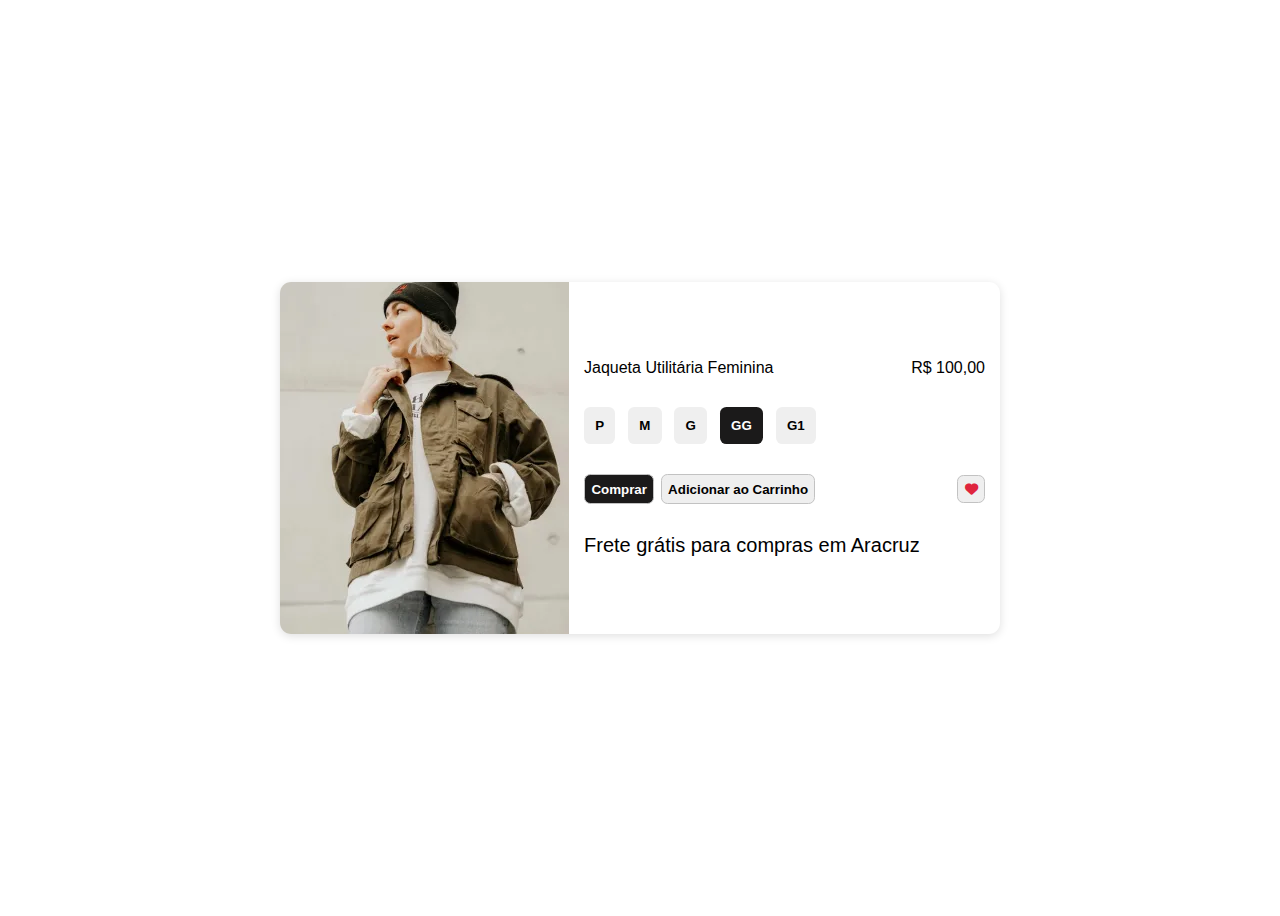
<file: HTML-CSS/GA-LAYOUT-CARD/index.html>
<!DOCTYPE html>
<html lang="pt-br">
<head>
    <meta charset="UTF-8">
    <meta name="viewport" content="width=device-width, initial-scale=1.0">
    <title>Document</title>
    <link rel="stylesheet" href="style.css">
    <link rel="stylesheet" href="https://cdnjs.cloudflare.com/ajax/libs/font-awesome/6.0.0-beta3/css/all.min.css">
</head>
<body>
    <div class="cartao-produto">
        <div class="imagem">
            <img src="imagem.webp" alt="imagem ilustrativa">
        </div>

        <div class="especificacoes">
            <div class="linha1">
                <div class="nome">Jaqueta Utilitária Feminina</div>
                <div class="preco">R$ 100,00</div>
            </div>

            <div class="linha2">
                <button>P</button>
                <button>M</button>
                <button>G</button>
                    <div class="destaque">
                <button>GG</button>
                    </div>
                <button>G1</button>
            </div>

            <div class="linha3">
                <div class="adicionar-comprar">
                        <div class="destaque">
                    <div class="comprar">
                        <button>Comprar</button>
                    </div>
                        </div>
                    <div class="adicionar">
                        <button>Adicionar ao Carrinho</button>
                    </div>
                </div>
                <div class="favoritar">
                    <button><i class="fa-solid fa-heart"></i></button>
                </div>
            </div>
            <div class="linha4">
                Frete grátis para compras em Aracruz
            </div>
            </div>
            
        </div>

    </div>
</body>
</html>
</file>
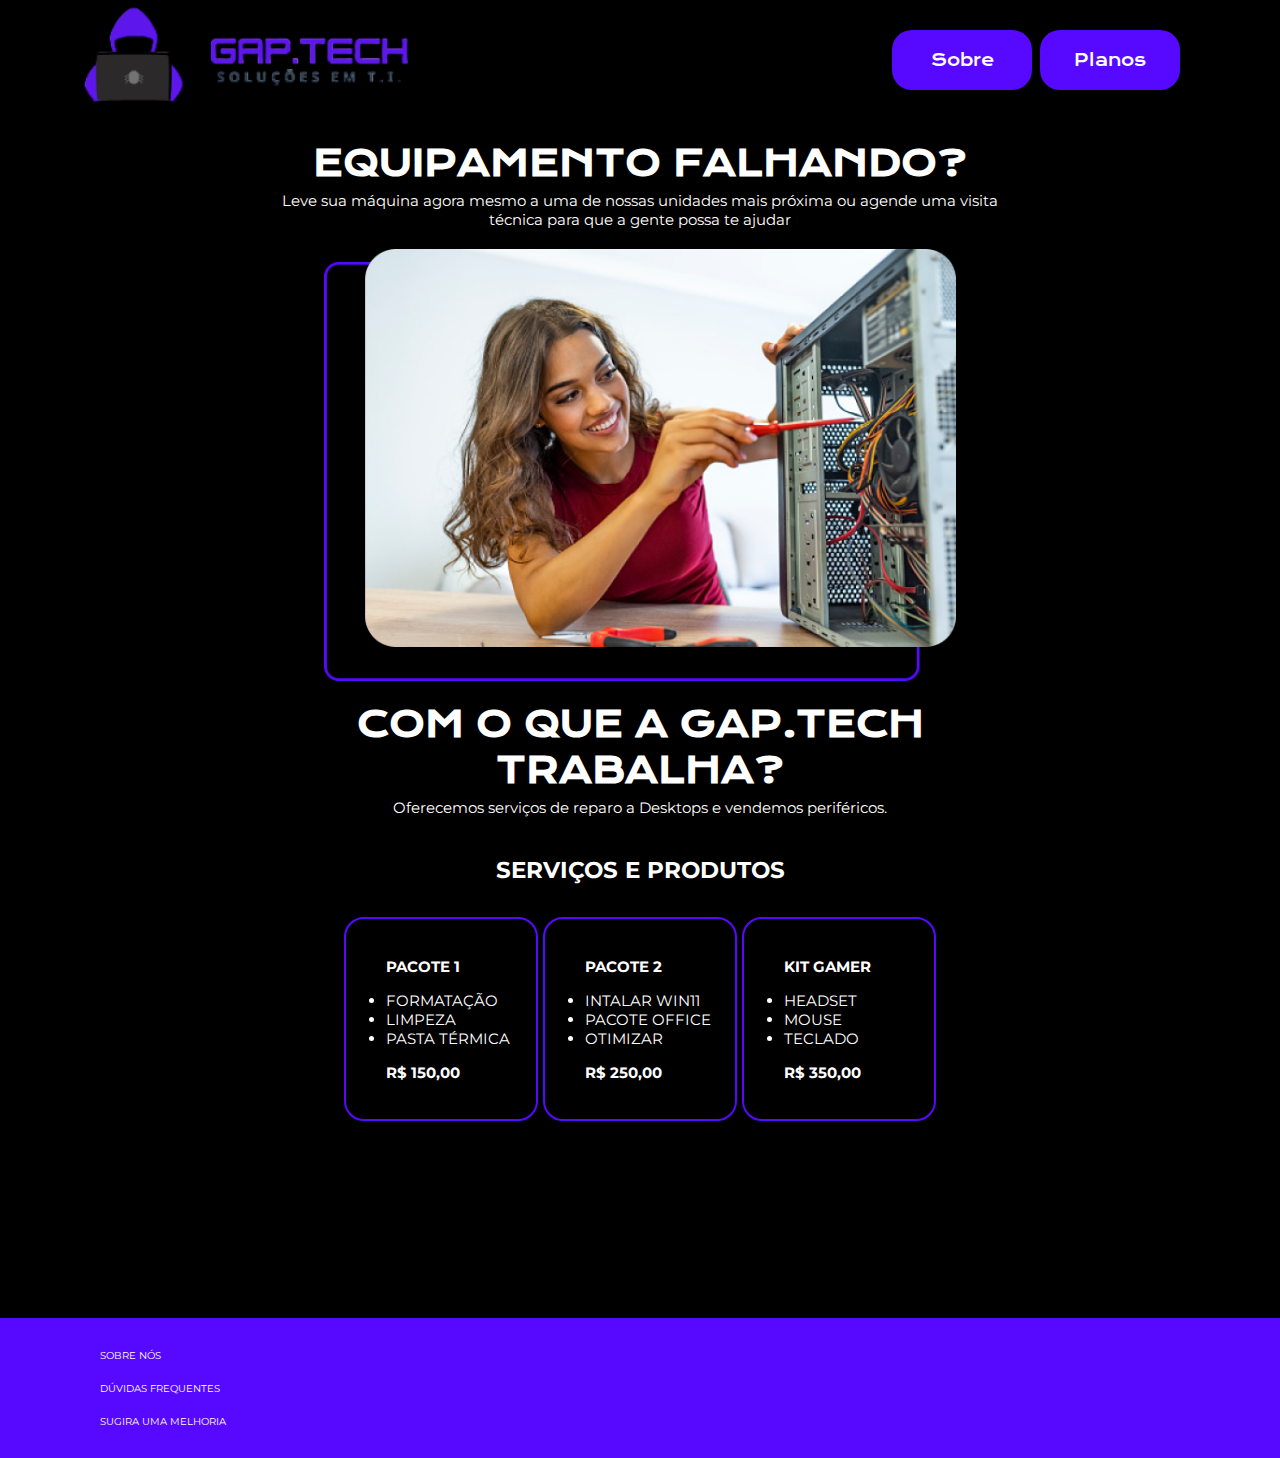
<file: HTML-CSS/Landing-Page/index.html>
<!DOCTYPE html>
<html lang="pt-br">
<head>
    <meta charset="UTF-8">
    <meta name="viewport" content="width=device-width, initial-scale=1.0">
    <title>Página Principal</title>

    <link rel="stylesheet" href="style.css">
    
</head>
<body>
    <header>           
            <nav>
                <img class="logo" src="imagens/logo.png" alt="IMAGEM LOGO GAP.TECH">

                <ul class="nav_list">
                    <li class="estilo_botao" href="">Sobre</li>
                    <li class="estilo_botao" href="">Planos</li>
                </ul>
                
            </nav>
    </header>

    <main class="conteudo_main">
        <section class="conteudo_principal">
            <h1 class="titulo">EQUIPAMENTO FALHANDO?</h1>
            <p class="subtitulo">Leve sua máquina agora mesmo a uma de nossas unidades mais próxima ou agende uma visita técnica para que a gente possa te ajudar</p>
            <img src="imagens/img_main.png" alt="" class="imagem_main">
            <h1 class="titulo">COM O QUE A GAP.TECH TRABALHA?</h1>
            <p class="subtitulo">Oferecemos serviços de reparo a Desktops e vendemos periféricos. </p>

            <h2 class="titulo_servicos">SERVIÇOS E PRODUTOS</h2>
                <div class="tabelas">
                    <ul class="tabela1">
                        <p class="estilo_titulo_servicos">PACOTE 1</p>
                        <li>FORMATAÇÃO</li>
                        <li>LIMPEZA</li>
                        <li>PASTA TÉRMICA</li>
                        <p class="valor1">R$ 150,00</p>
                    </ul>
                    
                    <ul class="tabela2">
                        <p class="estilo_titulo_servicos">PACOTE 2</p>
                        <li>INTALAR WIN11</li>
                        <li>PACOTE OFFICE</li>
                        <li>OTIMIZAR</li>
                        <p class="valor2">R$ 250,00</p>
                        
                    </ul>
                    
                    <ul class="tabela3">
                        <p class="estilo_titulo_servicos">KIT GAMER</p>
                        <li>HEADSET</li>
                        <li>MOUSE</li>
                        <li>TECLADO</li>
                        <p class="valor3">R$ 350,00</p>
                    </ul>
                </div>
        </section>
    </main>

    <footer class="rodape">
        <a class="rodape_link" href="index.html">SOBRE NÓS</a>
        <a class="rodape_link" href="index.html">DÚVIDAS FREQUENTES</a>
        <a class="rodape_link" href="inbdex.html">SUGIRA UMA MELHORIA</a>
    </footer>
</body>
</html>
</file>
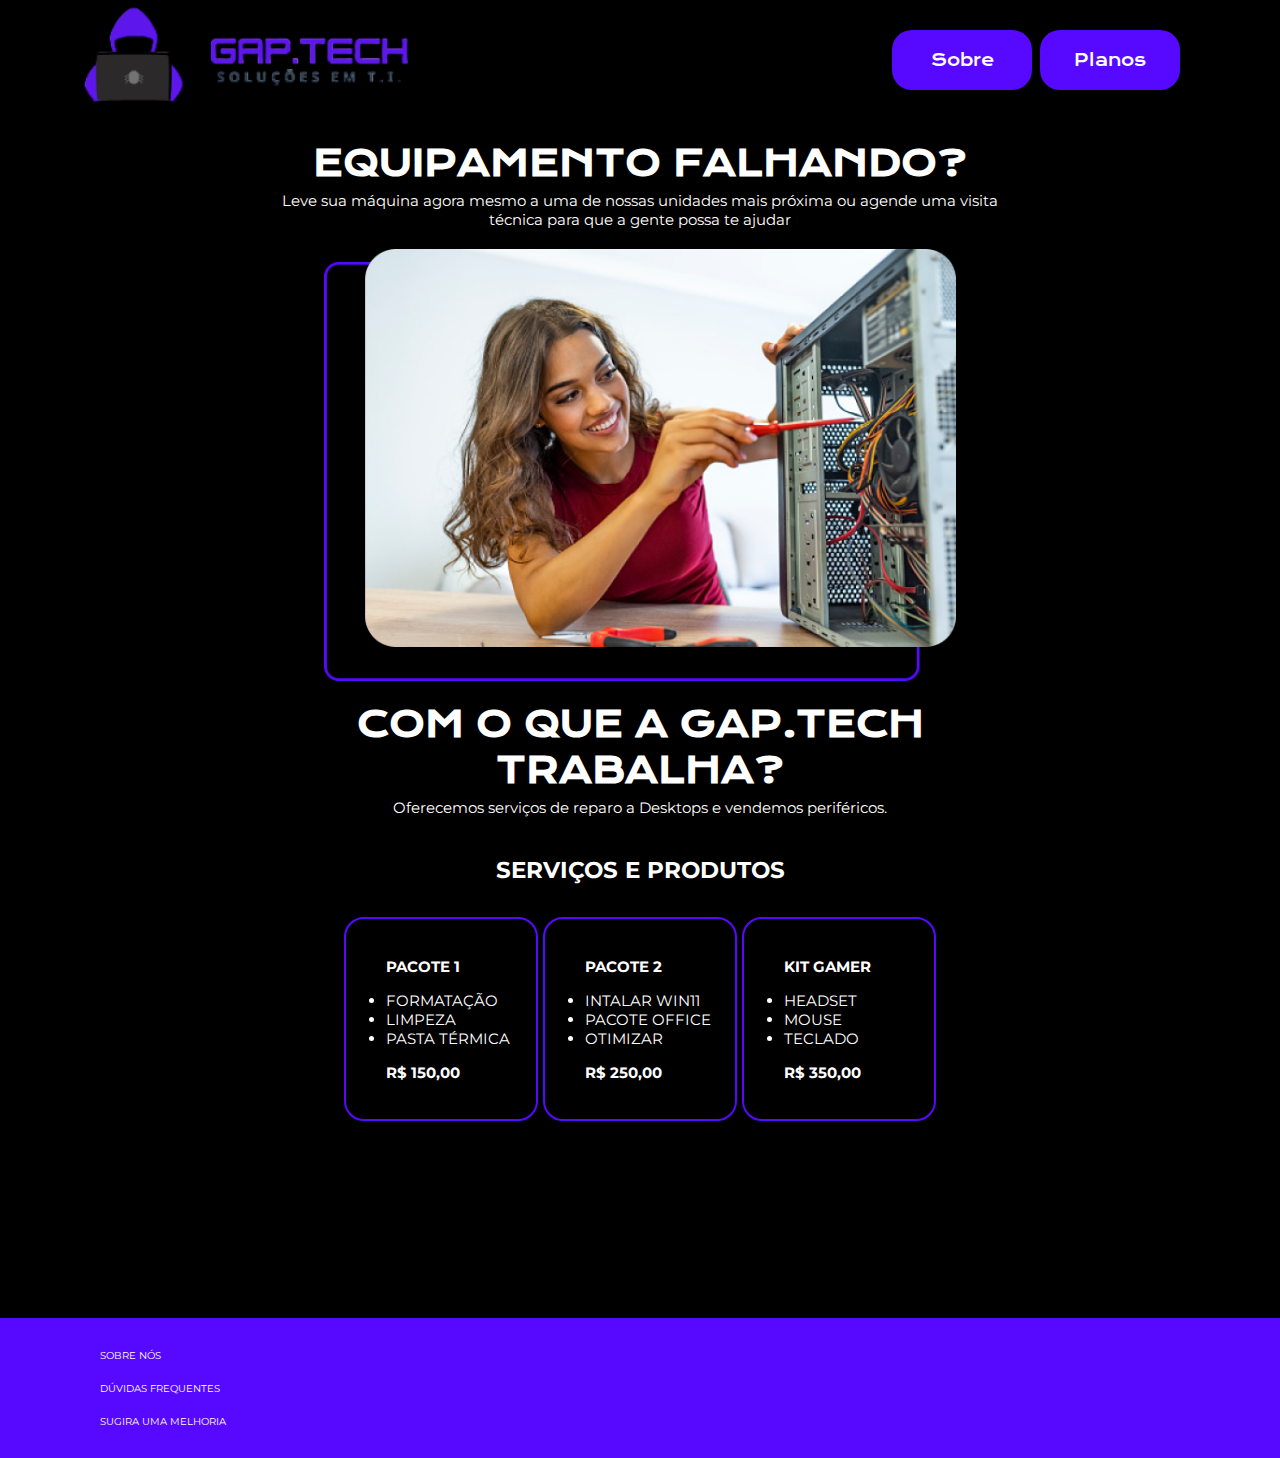
<file: Documents/Codifica-mais/HTML-CSS/Landing-Page/index.html>
<!DOCTYPE html>
<html lang="pt-br">
<head>
    <meta charset="UTF-8">
    <meta name="viewport" content="width=device-width, initial-scale=1.0">
    <title>MAIN PAGE</title>

    <link rel="stylesheet" href="style.css">
    
</head>
<body>
    <header>           
            <nav>
                <img class="logo" src="imagens/logo.png" alt="IMAGEM LOGO GAP.TECH">

                <ul class="nav_list">
                    <li class="estilo_botao" href="">Sobre</li>
                    <li class="estilo_botao" href="">Planos</li>
                </ul>
                
            </nav>
    </header>

    <main class="conteudo_main">
        <section class="conteudo_principal">
            <h1 class="titulo">EQUIPAMENTO FALHANDO?</h1>
            <p class="subtitulo">Leve sua máquina agora mesmo a uma de nossas unidades mais próxima ou agende uma visita técnica para que a gente possa te ajudar</p>
            <img src="imagens/img_main.png" alt="" class="imagem_main">
            <h1 class="titulo">COM O QUE A GAP.TECH TRABALHA?</h1>
            <p class="subtitulo">Oferecemos serviços de reparo a Desktops e vendemos periféricos. </p>

            <h2 class="titulo_servicos">SERVIÇOS E PRODUTOS</h2>
                <div class="tabelas">
                    <ul class="tabela1">
                        <p class="estilo_titulo_servicos">PACOTE 1</p>
                        <li>FORMATAÇÃO</li>
                        <li>LIMPEZA</li>
                        <li>PASTA TÉRMICA</li>
                        <p class="valor1">R$ 150,00</p>
                    </ul>
                    
                    <ul class="tabela2">
                        <p class="estilo_titulo_servicos">PACOTE 2</p>
                        <li>INTALAR WIN11</li>
                        <li>PACOTE OFFICE</li>
                        <li>OTIMIZAR</li>
                        <p class="valor2">R$ 250,00</p>
                        
                    </ul>
                    
                    <ul class="tabela3">
                        <p class="estilo_titulo_servicos">KIT GAMER</p>
                        <li>HEADSET</li>
                        <li>MOUSE</li>
                        <li>TECLADO</li>
                        <p class="valor3">R$ 350,00</p>
                    </ul>
                </div>
        </section>
    </main>

    <footer class="rodape">
        <a class="rodape_link" href="index.html">SOBRE NÓS</a>
        <a class="rodape_link" href="index.html">DÚVIDAS FREQUENTES</a>
        <a class="rodape_link" href="inbdex.html">SUGIRA UMA MELHORIA</a>
    </footer>
</body>
</html>
</file>
<file: HTML-CSS/GA-LAYOUT-CARD/style.css>
body {
    display: flex;
    align-items: center;
    justify-content: center;
    height: 100vh;
    font-family: Arial, Helvetica, sans-serif;
}

.cartao-produto {
   overflow: hidden;
   display: flex;
   align-items: center;
   justify-content: center;
   width: 45rem;
   height: 22rem;
   box-shadow: 0 2px 10px rgba(0, 0, 0, 0.13);
   border-radius: 0.7rem;
}

.imagem img{
    border-radius: 0.4px;
}

.especificacoes {
    display: flex;
    width: 50rem;
    height: 14rem;
    flex-direction: column;
    justify-content: center;
}

.especificacoes button:hover {
    border-radius: 0.4rem;
    border-color: transparent;
    background-color: rgb(19, 17, 17);
    color: white; 
}

.destaque button{
    background-color: rgb(27, 26, 26);
    color: white;
}

.linha1 {
    display: flex;
    justify-content: space-between;
    padding: 15px;
    font-weight: 480;
}

.linha2 {
    display: flex;
    gap: 0.8rem;
    padding: 15px;
}

.linha2 button {
    padding: 0.7rem;
    font-weight: 650;
    border-radius: 0.4rem;
    border: transparent;
}

.linha3 {
    display: flex;
    align-items: center;
    justify-content: space-between;
    padding: 15px;
}

.linha3 button {
    display: flex;
    padding: 0.4rem;
    border-radius: 0.4rem;
    border: 1px solid #c2c2c2;
    font-weight: 700;
}

.favoritar button {
    color: #df253e;
}

.favoritar button:hover {
    color: #df253e;
}

.adicionar button {
    border-radius: 0.4rem;
}

.adicionar-comprar {
   display: flex;
   gap: 0.4rem;
}

.linha4 {
    flex: 1;
    display: flex;
    padding: 15px;
    font-size: 20px;
    font: bold;
}
</file>
<file: HTML-CSS/Landing-Page/style.css>
@import url('https://fonts.googleapis.com/css2?family=Krona+One&family=Montserrat:ital,wght@0,100..900;1,100..900&display=swap');

body {
    margin: 0;
    padding: 0;
    height: 100vh;
    box-sizing: border-box;
    font-family: "Krona One", sans-serif;
    color: white;
    background-color: black;
    overflow: auto;
}

.logo {
    height: 120px;
}

nav { 
    display: flex;
    
    align-items: center;    
}

.nav_list {
    display: flex;
    position: absolute;
    right: 100px;
}


.estilo_botao {
    display: flex;
    background-color: #5709FF;
    text-decoration: none;
    color: white;
    border-radius: 20px;
    width: 120px;
    height: 50px;
    align-items: center;
    justify-content: center;
    padding: 5px 10px; 
    margin-left: 8px;
    cursor: pointer;   
}

.estilo_botao:hover {
    display: flex;
    background-color: #5709ffbd;
    text-decoration: none;
    color: white;
    border-radius: 20px;
    width: 120px;
    height: 50px;
    align-items: center;
    justify-content: center;
    padding: 5px 10px; 
    margin-left: 8px;  
    cursor: pointer;  
}

.conteudo_main {
    display: flex;
    justify-content: center;
    padding-bottom:35%;
}

.conteudo_principal {
    display: flex;
    flex-direction: column;
    align-items: center;
    font-family: "Montserrat", sans-serif;
    font-size: 15px;
    width: 752px;
    height: 750px;
    background-color: rgb(0, 0, 0);
}

.titulo {
    text-align: center;
    margin-top: 20px;
    margin-bottom: 5px;
    font-size: 36px;
    font-family: "Krona One", sans-serif;
}

.subtitulo {
    text-align: center;
    margin: 0;
    margin-bottom: 20px;
}

.imagem_main {
   width: 632px;
   height: 432px;
}

.titulo_servicos {
    text-align: center;
}

.tabelas {
    display: flex;
    align-items: center;
    justify-content: center;
    font-family: "Montserrat", sans-serif;
    
}

.tabela1 {
    display: flex;
    justify-content: center;
    flex-direction: column;
    border-radius: 20px;
    border: 2px solid #5709FF;
    margin-right: 5px;
    width: 150px;
    height: 200px;
}

.tabela2 {
    display: flex;
    justify-content: center;
    flex-direction: column;
    border-radius: 20px;
    border: 2px solid #5709FF;
    margin-right: 5px;
    width: 150px;
    height: 200px;
}


.tabela3 {
    display: flex;
    justify-content: center;
    flex-direction: column;
    border-radius: 20px;
    border: 2px solid #5709FF;
    margin-left: 0px;
    width: 150px;
    height: 200px;
}

.tabelas p {
    font-weight: 700;
}

.rodape {
    display: flex;
    width: 100%;
    height: 140px;
    background-color: #5709FF;
    justify-content: center;
    flex-direction: column;
}

.rodape_link {
    text-decoration: none;
    color: white;
    margin: 10px 100px;
    font-size: 10px;
    font-family: "Montserrat", sans-serif;
}
</file>
<file: Documents/Codifica-mais/HTML-CSS/Landing-Page/style.css>
@import url('https://fonts.googleapis.com/css2?family=Krona+One&family=Montserrat:ital,wght@0,100..900;1,100..900&display=swap');

body {
    margin: 0;
    padding: 0;
    height: 100vh;
    box-sizing: border-box;
    font-family: "Krona One", sans-serif;
    color: white;
    background-color: black;
    overflow: auto;
}

.logo {
    height: 120px;
}

nav { 
    display: flex;
    
    align-items: center;    
}

.nav_list {
    display: flex;
    position: absolute;
    right: 100px;
}


.estilo_botao {
    display: flex;
    background-color: #5709FF;
    text-decoration: none;
    color: white;
    border-radius: 20px;
    width: 120px;
    height: 50px;
    align-items: center;
    justify-content: center;
    padding: 5px 10px; 
    margin-left: 8px;
    cursor: pointer;   
}

.estilo_botao:hover {
    display: flex;
    background-color: #5709ffbd;
    text-decoration: none;
    color: white;
    border-radius: 20px;
    width: 120px;
    height: 50px;
    align-items: center;
    justify-content: center;
    padding: 5px 10px; 
    margin-left: 8px;  
    cursor: pointer;  
}

.conteudo_main {
    display: flex;
    justify-content: center;
    padding-bottom:35%;
}

.conteudo_principal {
    display: flex;
    flex-direction: column;
    align-items: center;
    font-family: "Montserrat", sans-serif;
    font-size: 15px;
    width: 752px;
    height: 750px;
    background-color: rgb(0, 0, 0);
}

.titulo {
    text-align: center;
    margin-top: 20px;
    margin-bottom: 5px;
    font-size: 36px;
    font-family: "Krona One", sans-serif;
}

.subtitulo {
    text-align: center;
    margin: 0;
    margin-bottom: 20px;
}

.imagem_main {
   width: 632px;
   height: 432px;
}

.titulo_servicos {
    text-align: center;
}

.tabelas {
    display: flex;
    align-items: center;
    justify-content: center;
    font-family: "Montserrat", sans-serif;
    
}

.tabela1 {
    display: flex;
    justify-content: center;
    flex-direction: column;
    border-radius: 20px;
    border: 2px solid #5709FF;
    margin-right: 5px;
    width: 150px;
    height: 200px;
}

.tabela2 {
    display: flex;
    justify-content: center;
    flex-direction: column;
    border-radius: 20px;
    border: 2px solid #5709FF;
    margin-right: 5px;
    width: 150px;
    height: 200px;
}


.tabela3 {
    display: flex;
    justify-content: center;
    flex-direction: column;
    border-radius: 20px;
    border: 2px solid #5709FF;
    margin-left: 0px;
    width: 150px;
    height: 200px;
}

.tabelas p {
    font-weight: 700;
}

.rodape {
    display: flex;
    width: 100%;
    height: 140px;
    background-color: #5709FF;
    justify-content: center;
    flex-direction: column;
}

.rodape_link {
    text-decoration: none;
    color: white;
    margin: 10px 100px;
    font-size: 10px;
    font-family: "Montserrat", sans-serif;
}
</file>
